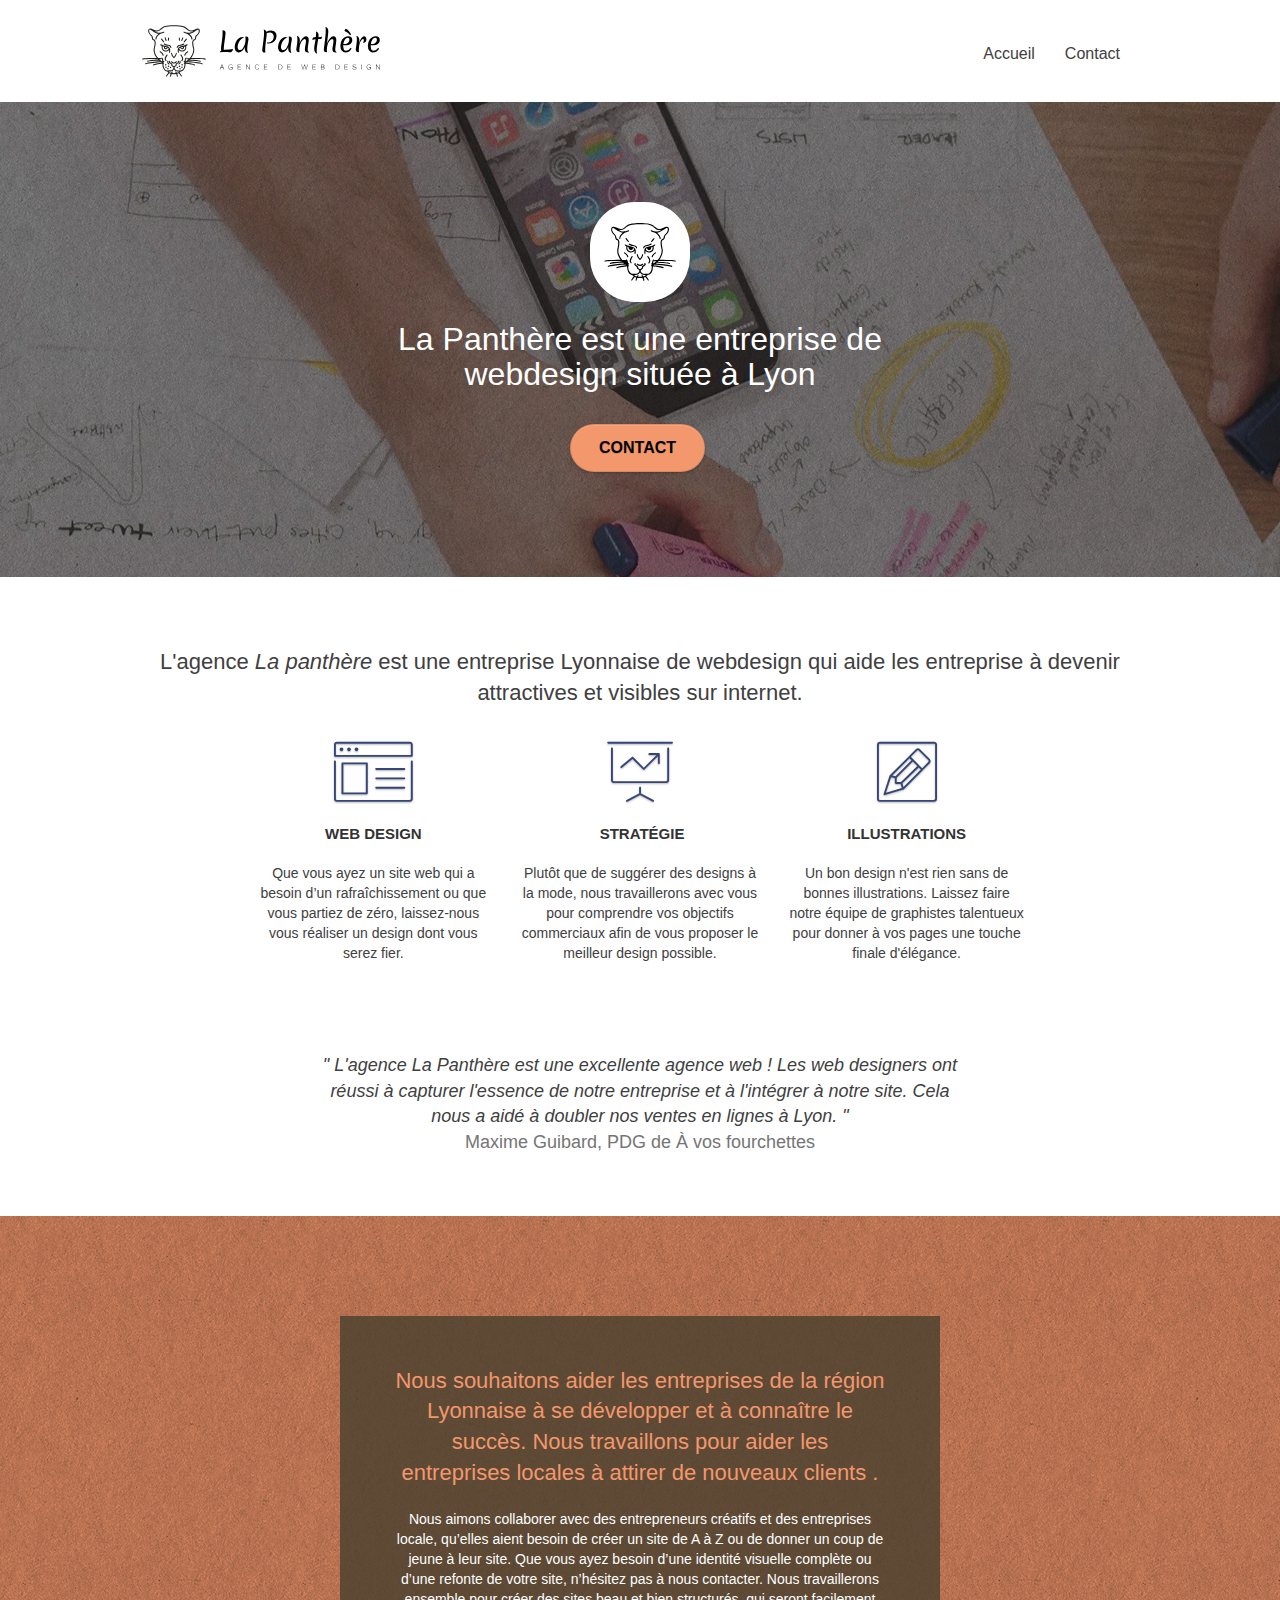
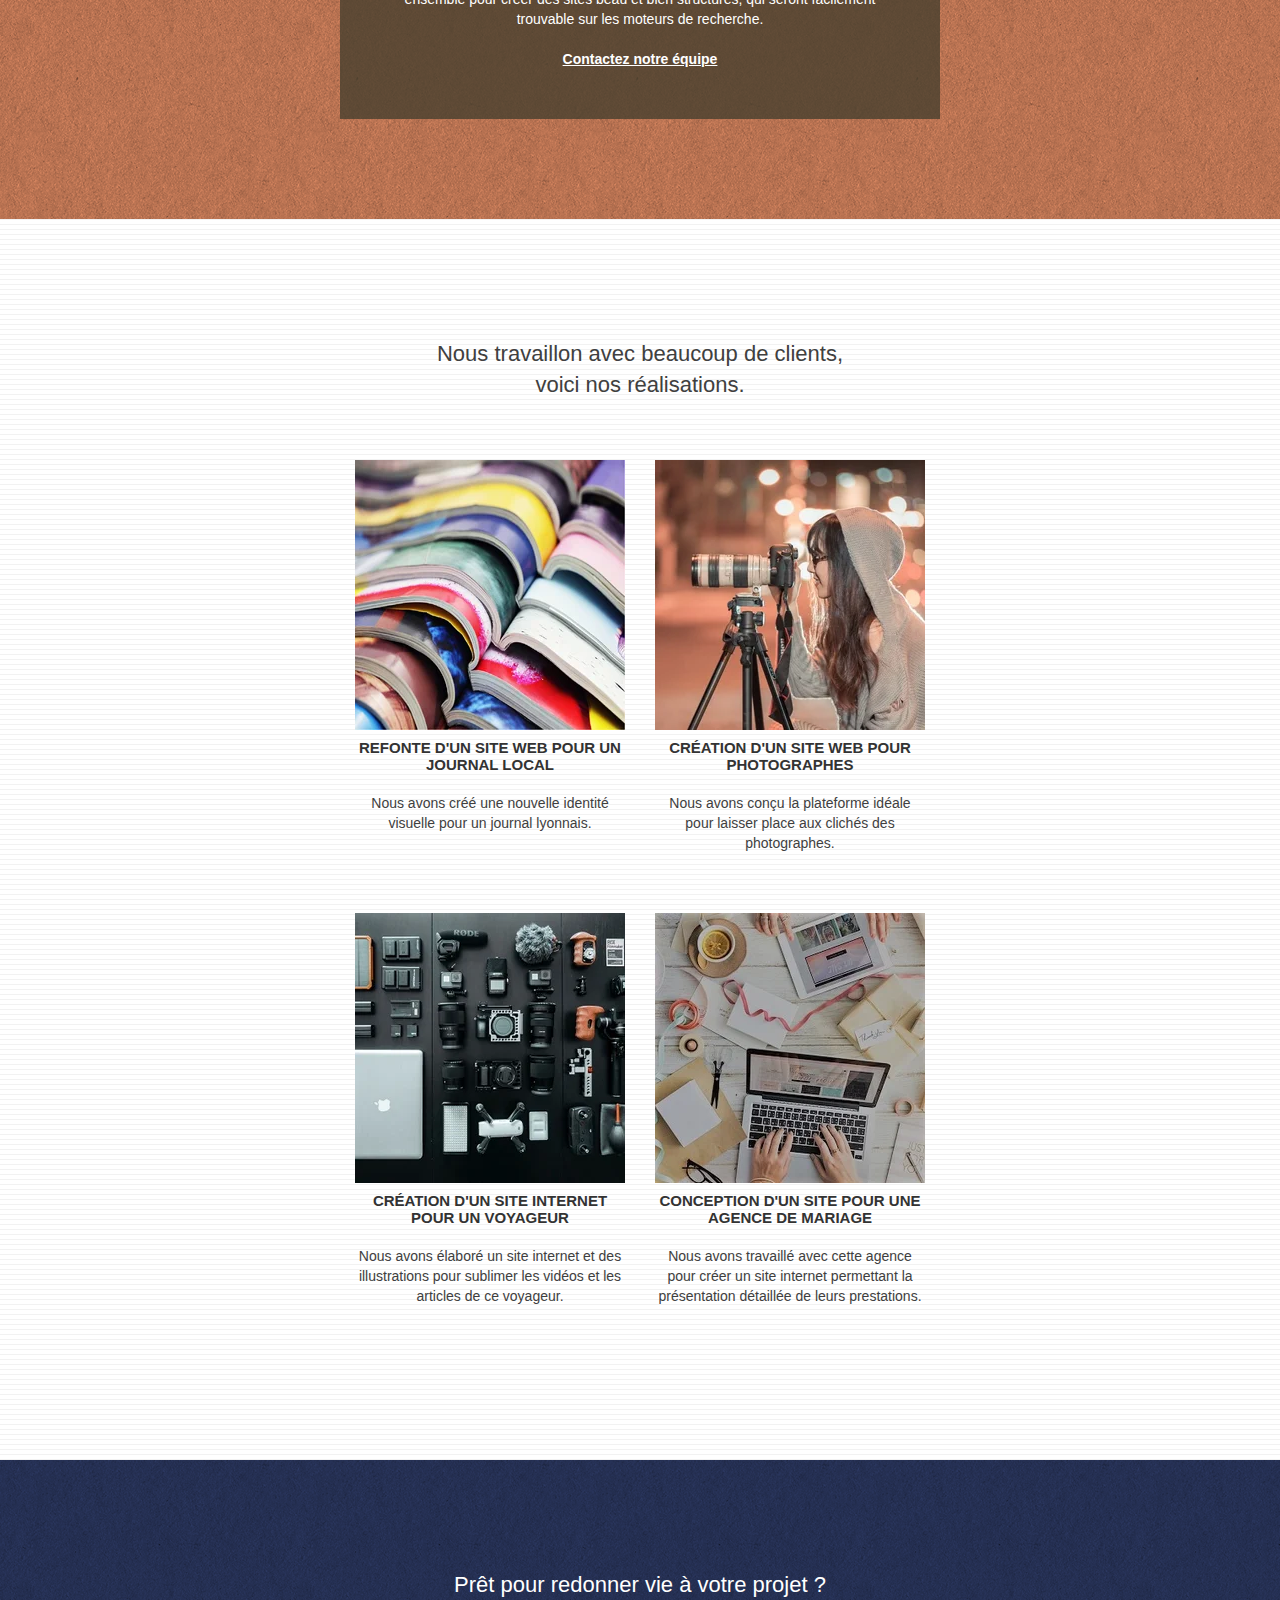
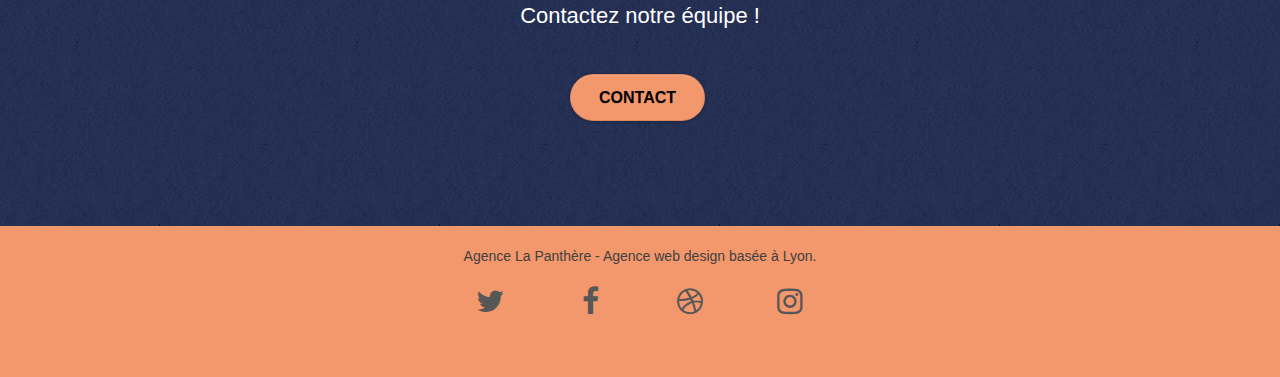
<file: index.html>
<!doctype html>
<html lang="fr">
<head>
    <meta charset="utf-8">
	<meta name="title" content="La Panthère, entreprise de web design basée à Lyon">
    <meta name="description" content="Nous donnons un aspect moderne et élégant à votre site, pour acroitre son attractivité">
    <meta name="viewport" content="width=device-width, initial-scale=1.0, viewport-fit=cover">
    <link rel="shortcut icon" type="image/png" href="favicon.jpg">
    
	<link rel="stylesheet" type="text/css" href="./css/bootstrap.css">
	<link rel="stylesheet" type="text/css" href="./css/font-awesome.css">
	<link rel="stylesheet" type="text/css" href="./css/et-line.css">
	<link rel="stylesheet" type="text/css" href="style.css">
	
    
	<script src="./js/jquery-2.1.0.js" defer></script>
	<script src="./js/bootstrap.js" defer></script>
	<script src="./js/blocs.js" defer></script>
	<script src="./js/jquery.touchSwipe.js" defer></script>
	<script src="./js/gmaps.js" defer></script>

    <title>La Panthère - Accueil</title>

    
<!-- Analytics -->
 
<!-- Analytics END -->
    
</head>
<body>
<!-- Principal conteneur -->
<div class="page-container">
    
<!-- bloc-0 -->
<header class="bloc bgc-white l-bloc " id="bloc-0">
	<div class="container bloc-sm">
		<nav class="navbar row">
			<div class="navbar-header">
				<a class="navbar-brand" href="index.html">
					<img src="img/agence-la-panthere.svg" alt="Logo agence La Panthère, agence de web design">
				</a>
				<button id="nav-toggle" type="button" class="ui-navbar-toggle navbar-toggle" data-toggle="collapse" data-target=".navbar-1">
					<span class="sr-only">Toggle navigation</span><span class="icon-bar"></span><span class="icon-bar"></span><span class="icon-bar"></span>
				</button>
			</div>
			<div class="collapse navbar-collapse navbar-1 special-dropdown-nav">
				<ul class="site-navigation nav navbar-nav">
					<li>
						<a href="index.html">Accueil</a>
					</li>
					<li>
						<a href="contact.html">Contact</a>
					</li>
				</ul>
			</div>
		</nav>
	</div>
</header>
<!-- bloc-0 END -->

<main>
	<!-- bloc-1-presentation -->
	<section class="bloc bgc-dark-slate-blue bg-banniere d-bloc bg-t-edge bloc-bg-texture texture-paper b-parallax" id="bloc-1-hero">
		<div class="container bloc-lg">
			<div class="row tight-width-whitespace">
				<div class="col-sm-12">
					<img src="img/logo.svg" class="center-block quasi-rond" width="100" alt="Logo agence La Panthère">
					<h1 class="text-center hero-bloc-text tc-white ">
						La Panthère est une entreprise de webdesign située à Lyon
					</h1>
					<div class="text-center">
						<a href="contact.html" class="btn btn-lg btn-clean btn-rd cta-hero btn-atomic-tangerine" id="cta-hero">Contact</a>
					</div>
				</div>
			</div>
		</div>
	</section>
	<!-- bloc-1-presentation END -->
	
	<!-- bloc-2-services -->
	<section class="bloc bgc-white l-bloc" id="bloc-2-services">
		<div class="container bloc-md">
			<div class="row">
					<h2 class="col-sm-12 text-center">
						L'agence <em>La panthère</em> est une entreprise Lyonnaise de webdesign qui aide les entreprise à devenir attractives et visibles sur internet.
					</h2>
			</div>
			<div class="row voffset-lg med-width-whitespace">
				<div class="col-sm-4">
					<div class="text-center">
						<span class="et-icon-browser sm-shadow icon-dark-slate-blue icons icon-lg"></span>
					</div>
					<h3 class="mg-md text-center">
						Web design
					</h3>
					<p class="text-center ">
						Que vous ayez un site web qui a besoin d&rsquo;un rafraîchissement ou que vous partiez de zéro, laissez-nous vous réaliser un design dont vous serez fier.
					</p>
				</div>
				<div class="col-sm-4">
					<div class="text-center">
						<span class="et-icon-presentation sm-shadow icon-dark-slate-blue icons icon-lg"></span>
					</div>
					<h3 class="mg-md text-center">
						&nbsp;Stratégie
					</h3>
					<p class="text-center ">
						Plutôt que de suggérer des designs à la mode, nous travaillerons avec vous pour comprendre vos objectifs commerciaux afin de vous proposer le meilleur design possible.<br>
					</p>
				</div>
				<div class="col-sm-4">
					<div class="text-center">
						<span class="et-icon-edit sm-shadow icon-dark-slate-blue icons icon-lg"></span>
					</div>
					<h3 class="mg-md text-center">
						Illustrations
					</h3>
					<p class="text-center ">
						Un bon design n'est rien sans de bonnes illustrations. Laissez faire notre équipe de graphistes talentueux pour donner à vos pages une touche finale d'élégance.
					</p>
				</div>
			</div>
			<div class="row voffset-lg voffset">
				<p class="col-xs-12 col-md-8 col-md-offset-2 text-center citation">
					<cite>
						L'agence La Panthère est une excellente agence web ! Les web designers ont réussi à capturer l'essence de notre entreprise et à l'intégrer à notre site. Cela nous a aidé à doubler nos ventes en lignes à Lyon.
					</cite><br>
					<span class="auteur">Maxime Guibard, PDG de À vos fourchettes</span>
				</p>
			</div>
		</div>
	</section>
	<!-- bloc-2-services END -->
	
	<!-- bloc-3-what-i-do -->
	<section class="bloc tc-white bgc-atomic-tangerine bg-presentation d-bloc bloc-bg-texture texture-paper b-parallax" id="bloc-3-what-i-do">
		<div class="container bloc-lg">
			<div class="row tight-width-whitespace black-background">
				<div class="col-sm-12">
					<h2 class="mg-md text-center tc-orange">
						Nous souhaitons aider les entreprises de la région Lyonnaise à se développer et à connaître le succès. Nous travaillons pour aider les entreprises locales à attirer de nouveaux clients .<br>
					</h2>
					<p class="text-center white">
						Nous aimons collaborer avec des entrepreneurs créatifs et des entreprises locale, qu’elles aient besoin de créer un site de A à Z ou de donner un coup de jeune à leur site. Que vous ayez besoin d’une identité visuelle complète ou d’une refonte de votre site, n’hésitez pas à nous contacter. Nous travaillerons ensemble pour créer des sites beau et bien structurés, qui seront facilement trouvable sur les moteurs de recherche. <br><br><a class="ltc-white bold-link" href="contact.html">Contactez notre équipe</a><br>
					</p>
				</div>
			</div>
		</div>
	</section>
	<!-- bloc-3-what-i-do END -->
	
	<!-- bloc-4-portfolio -->
	<section class="bloc bgc-white bg-lines-h2-bg bg-repeat l-bloc" id="bloc-4-portfolio">
		<div class="container bloc-lg">
			<div class="row">
				<h2 class="col-sm-12 text-center">Nous travaillon avec beaucoup de clients,<br>voici nos réalisations.</h2>
			</div>
			<div class="row tight-width-whitespace portfolio-row">
				<div class="col-sm-6">
					<a href="#" data-lightbox="img/1.webp" data-gallery-id="gallery-1" data-caption="Refonte d'un site web pour un journal local" data-frame="snapshot-lb" class="img-responsive">
						<img src="img/1-small.webp" alt="plein de livre en papier glacé ouverts les uns sur les autres">
					</a>
					<h3 class="mg-md text-center">
						Refonte d'un site web pour un journal local
					</h3>
					<p class="text-center">
						Nous avons créé une nouvelle identité visuelle pour un journal lyonnais.
					</p>
				</div>
				<div class="col-sm-6">
					<a href="#" data-lightbox="img/2.webp" data-gallery-id="gallery-1" data-caption="Création d'un site web pour photographes" data-frame="snapshot-lb" class="img-responsive">
						<img src="img/2-small.webp" alt="une photographe prenant une photo avec un long objectif sur trépied">
					</a>
					<h3 class="mg-md text-center">
						Création d'un site web pour photographes
					</h3>
					<p class="text-center">
						Nous avons conçu la plateforme idéale pour laisser place aux clichés des photographes.
					</p>
				</div>
			</div>
			<div class="row tight-width-whitespace portfolio-row">
				<div class="col-sm-6">
					<a href="#" data-lightbox="img/3.webp" data-gallery-id="gallery-1" data-caption="Création d'un site internet pour un voyageur" data-frame="snapshot-lb" class="img-responsive">
						<img src="img/3-small.webp" alt="beaucoup de matériels éléctronique bien rangés sur une table vue d'au-dessus">
					</a>
					<h3 class="mg-md text-center">
						Création d'un site internet pour un voyageur
					</h3>
					<p class="text-center">
						Nous avons élaboré un site internet et des illustrations pour sublimer les vidéos et les articles de ce voyageur.
					</p>
				</div>
				<div class="col-sm-6">
					<a href="#" data-lightbox="img/4.webp" data-gallery-id="gallery-1" data-caption="Conception d'un site pour une agence de mariage" data-frame="snapshot-lb" class="img-responsive">
						<img src="img/4-small.webp" alt="vue d'au-dessus d'un burreau">
					</a>
					<h3 class="mg-md text-center">
						Conception d'un site pour une agence de mariage
					</h3>
					<p class="text-center">
						Nous avons travaillé avec cette agence pour créer un site internet permettant la présentation détaillée de leurs prestations.
					</p>
				</div>
			</div>
		</div>
	</section>
	<!-- bloc-4-portfolio END -->
	
	<!-- bloc-5-cta -->
	<section class="bloc bgc-dark-slate-blue bg-banniere d-bloc bloc-bg-texture texture-paper b-parallax" id="bloc-5-cta">
		<div class="container bloc-lg">
			<div class="row">
				<h2 class="mg-md text-center tc-white">
					Prêt pour redonner vie à votre projet ?<br>Contactez notre équipe !
				</h2>
				<div class="col-sm-12 text-center">
					<a href="contact.html" class="btn btn-atomic-tangerine btn-clean btn-rd btn-lg cta-hero">Contact</a>
				</div>
			</div>
		</div>
	</section>
	<!-- bloc-5-cta END -->
</main>

<!-- Footer - bloc-8 -->
<footer class="bloc bgc-atomic-tangerine d-bloc" id="bloc-8">
	<div class="container bloc-sm">
		<div class="row">
			<div class="col-sm-12">
				<p class="text-center">
					Agence La Panthère - Agence web design basée à Lyon.<br>
				</p>
				<div class="row row-no-gutters social">
					<div class="col-sm-3">
						<div class="text-center">
							<a class="social" href="#" aria-label="twitter"><span class="fa fa-twitter icon-md"></span></a>
						</div>
					</div>
					<div class="col-sm-3">
						<div class="text-center">
							<a class="social" href="#" aria-label="facebook"><span class="fa fa-facebook icon-md"></span></a>
						</div>
					</div>
					<div class="col-sm-3">
						<div class="text-center">
							<a class="social" href="#" aria-label="dribbble"><span class="fa fa-dribbble icon-md"></span></a>
						</div>
					</div>
					<div class="col-sm-3">
						<div class="text-center">
							<a class="social" href="#" aria-label="instagram"><span class="fa fa-instagram icon-md"></span></a>
						</div>
					</div>
				</div>
			</div>
		</div>
	</div>
</footer>
<!-- Footer - bloc-8 END -->

</div>
<!-- Principal conteneur END -->
    

</body>
</html>
</file>
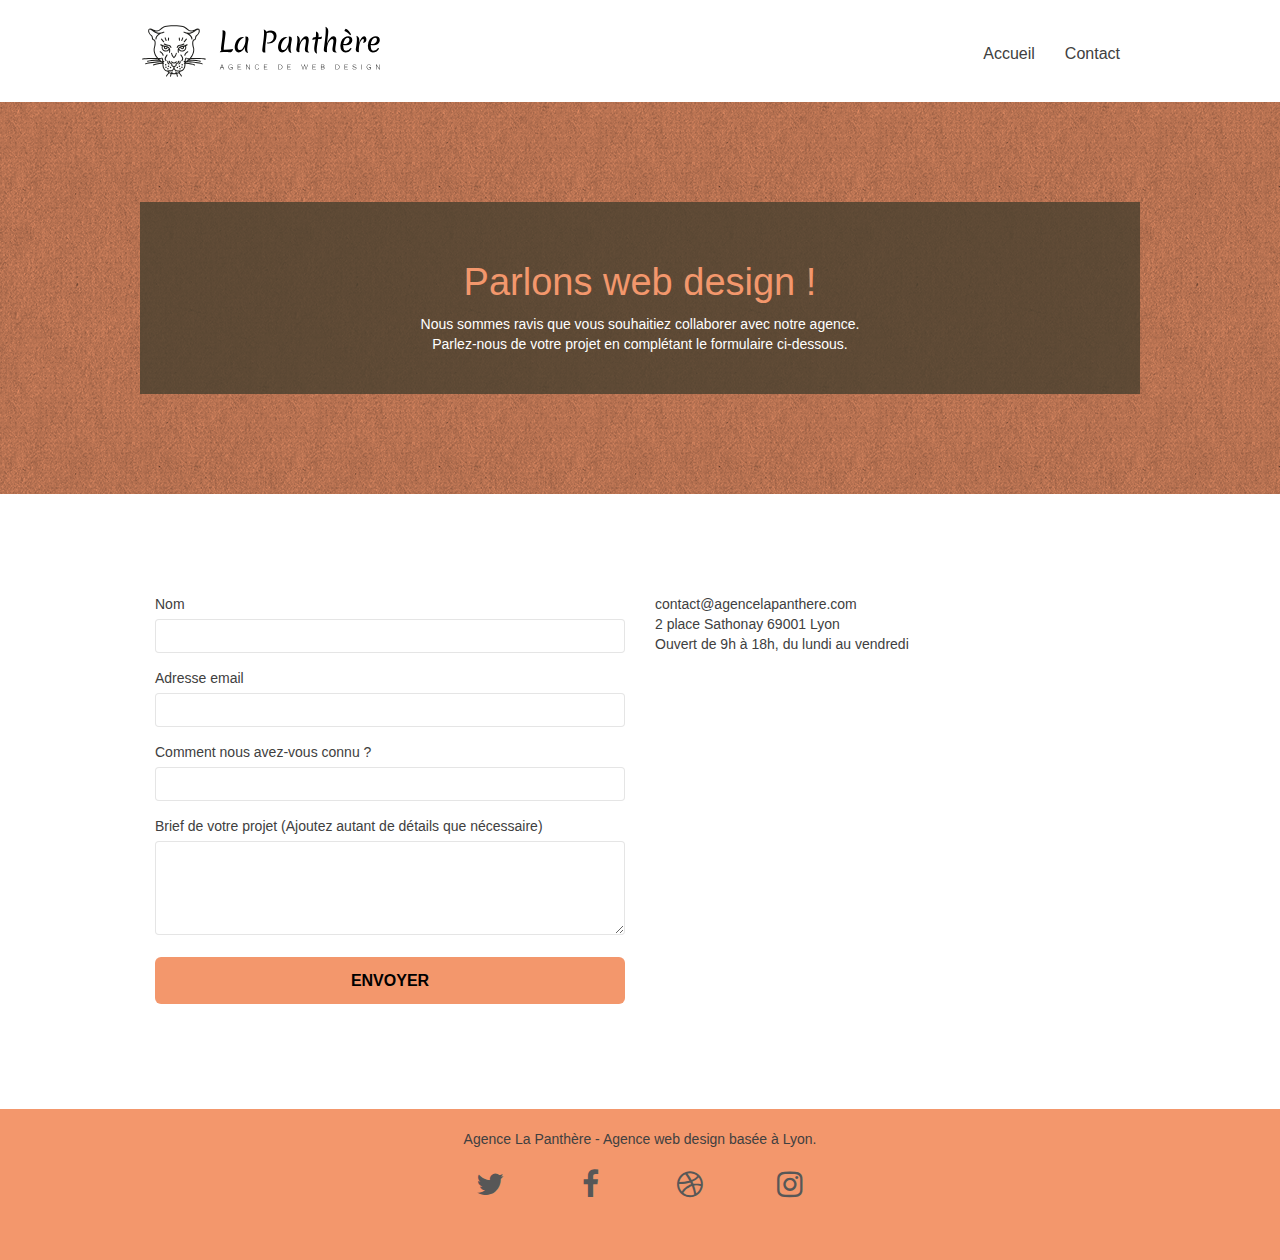
<file: contact.html>
<!doctype html>
<html lang="fr">
<head>
    <meta charset="utf-8">
	<meta name="title" content="La Panthère, entreprise de web design basée à Lyon">
    <meta name="description" content="Nous donnons un aspect moderne et élégant à votre site, pour acroitre son attractivité">
    <meta name="viewport" content="width=device-width, initial-scale=1.0, viewport-fit=cover">
    <link rel="shortcut icon" type="image/png" href="favicon.jpg">
    
	<link rel="stylesheet" type="text/css" href="./css/bootstrap.css">
	<link rel="stylesheet" type="text/css" href="./css/font-awesome.css">
	<link rel="stylesheet" type="text/css" href="./css/et-line.css">
	<link rel="stylesheet" type="text/css" href="style.css">
	
    
	<script src="./js/jquery-2.1.0.js" defer></script>
	<script src="./js/bootstrap.js" defer></script>
	<!-- <script src="./js/blocs.js" defer></script> -->
	<script src="./js/jqBootstrapValidation.js" defer></script>
	<script src="./js/formHandler.js" defer></script>

    <title>La Panthère - Contact</title>

    
<!-- Analytics -->
 
<!-- Analytics END -->
    
</head>
<body>
<!-- Principal conteneur -->
<div class="page-container">
    
<!-- bloc-0 -->
<header class="bloc bgc-white l-bloc " id="bloc-0">
	<div class="container bloc-sm">
		<nav class="navbar row">
			<div class="navbar-header">
				<a class="navbar-brand" href="index.html">
					<img src="img/agence-la-panthere.svg" alt="Logo agence La Panthère, agence de web design">
				</a>
				<button id="nav-toggle" type="button" class="ui-navbar-toggle navbar-toggle" data-toggle="collapse" data-target=".navbar-1">
					<span class="sr-only">Toggle navigation</span><span class="icon-bar"></span><span class="icon-bar"></span><span class="icon-bar"></span>
				</button>
			</div>
			<div class="collapse navbar-collapse navbar-1 special-dropdown-nav">
				<ul class="site-navigation nav navbar-nav">
					<li>
						<a href="index.html">Accueil</a>
					</li>
					<li>
						<a href="contact.html">Contact</a>
					</li>
				</ul>
			</div>
		</nav>
	</div>
</header>
<!-- bloc-0 END -->

<main>
	
	<!-- bloc-6 -->
	<section class="bloc bg-dots-bg bg-repeat bgc-atomic-tangerine d-bloc bloc-bg-texture texture-paper" id="bloc-6">
		<div class="container bloc-lg">
			<div class="row  black-background">
				<div class="col-sm-12">
					<h1 class="text-center hero-bloc-text tc-orange">
						Parlons web design !
					</h1>
					<p class="text-center mg-lg tc-white tight-width-whitespace">
						Nous sommes ravis que vous souhaitiez collaborer avec notre agence.<br>
						Parlez-nous de votre projet en complétant le formulaire ci-dessous.
					</p>
				</div>
			</div>
		</div>
	</section>
	<!-- bloc-6 END -->
	
	<!-- bloc-7 -->
	<div class="bloc bgc-white l-bloc" id="bloc-7">
		<div class="container bloc-lg">
			<div class="row">
				<div class="col-sm-6">
					<form id="form_1" novalidate>
						<div class="form-group">
							<label for="name">
								Nom
							</label>
							<input id="name" class="form-control" required>
						</div>
						<div class="form-group">
							<label for="email">
								Adresse email
							</label>
							<input id="email" class="form-control" type="email" required>
						</div>
						<div class="form-group">
							<label for="conu">
								Comment nous avez-vous connu ?
							</label>
							<input class="form-control" required id="conu">
						</div>
						<div class="form-group">
							<label for="message">
								Brief de votre projet (Ajoutez autant de détails que nécessaire)<br>
							</label>
							<textarea id="message" class="form-control" rows="4" cols="50" required></textarea>
						</div>
						<button class="bloc-button btn btn-lg btn-block cta-hero btn-atomic-tangerine" type="submit">
							Envoyer
						</button>
					</form>
				</div>
				<div class="col-sm-6">
					<p>
						contact@agencelapanthere.com<br>2 place Sathonay 69001 Lyon<br>Ouvert de 9h à 18h, du lundi au vendredi
					</p>
				</div>
			</div>
		</div>
	</div>
	<!-- bloc-7 END -->
	
	<!-- ScrollToTop Button -->
	<a class="bloc-button btn btn-d scrollToTop" onclick="scrollToTarget('1')"><span class="fa fa-chevron-up"></span></a>
	<!-- ScrollToTop Button END-->
	
</main>

<!-- Footer - bloc-8 -->
<footer class="bloc bgc-atomic-tangerine d-bloc" id="bloc-8">
	<div class="container bloc-sm">
		<div class="row">
			<div class="col-sm-12">
				<p class="text-center">
					Agence La Panthère - Agence web design basée à Lyon.<br>
				</p>
				<div class="row row-no-gutters social">
					<div class="col-sm-3">
						<div class="text-center">
							<a class="social" href="#" aria-label="twitter"><span class="fa fa-twitter icon-md"></span></a>
						</div>
					</div>
					<div class="col-sm-3">
						<div class="text-center">
							<a class="social" href="#" aria-label="facebook"><span class="fa fa-facebook icon-md"></span></a>
						</div>
					</div>
					<div class="col-sm-3">
						<div class="text-center">
							<a class="social" href="#" aria-label="dribbble"><span class="fa fa-dribbble icon-md"></span></a>
						</div>
					</div>
					<div class="col-sm-3">
						<div class="text-center">
							<a class="social" href="#" aria-label="instagram"><span class="fa fa-instagram icon-md"></span></a>
						</div>
					</div>
				</div>
			</div>
		</div>
	</div>
</footer>
<!-- Footer - bloc-8 END -->

</div>
<!-- Principal conteneur END -->
    

</body>
</html>
</file>
<file: css/et-line.css>
@font-face {
    font-family: et-line;
    src: url(../fonts/et-line.eot);
    src: url(../fonts/et-line.eot?#iefix) format('embedded-opentype'), url(../fonts/et-line.woff) format('woff'), url(../fonts/et-line.ttf) format('truetype'), url(../fonts/et-line.svg#et-line) format('svg');
    font-weight: 400;
    font-style: normal
}

.et-icon-adjustments,
.et-icon-alarmclock,
.et-icon-anchor,
.et-icon-aperture,
.et-icon-attachment,
.et-icon-bargraph,
.et-icon-basket,
.et-icon-beaker,
.et-icon-bike,
.et-icon-book-open,
.et-icon-briefcase,
.et-icon-browser,
.et-icon-calendar,
.et-icon-camera,
.et-icon-caution,
.et-icon-chat,
.et-icon-circle-compass,
.et-icon-clipboard,
.et-icon-clock,
.et-icon-cloud,
.et-icon-compass,
.et-icon-desktop,
.et-icon-dial,
.et-icon-document,
.et-icon-documents,
.et-icon-download,
.et-icon-dribbble,
.et-icon-edit,
.et-icon-envelope,
.et-icon-expand,
.et-icon-facebook,
.et-icon-flag,
.et-icon-focus,
.et-icon-gears,
.et-icon-genius,
.et-icon-gift,
.et-icon-global,
.et-icon-globe,
.et-icon-googleplus,
.et-icon-grid,
.et-icon-happy,
.et-icon-hazardous,
.et-icon-heart,
.et-icon-hotairballoon,
.et-icon-hourglass,
.et-icon-key,
.et-icon-laptop,
.et-icon-layers,
.et-icon-lifesaver,
.et-icon-lightbulb,
.et-icon-linegraph,
.et-icon-linkedin,
.et-icon-lock,
.et-icon-magnifying-glass,
.et-icon-map,
.et-icon-map-pin,
.et-icon-megaphone,
.et-icon-mic,
.et-icon-mobile,
.et-icon-newspaper,
.et-icon-notebook,
.et-icon-paintbrush,
.et-icon-paperclip,
.et-icon-pencil,
.et-icon-phone,
.et-icon-picture,
.et-icon-pictures,
.et-icon-piechart,
.et-icon-presentation,
.et-icon-pricetags,
.et-icon-printer,
.et-icon-profile-female,
.et-icon-profile-male,
.et-icon-puzzle,
.et-icon-quote,
.et-icon-recycle,
.et-icon-refresh,
.et-icon-ribbon,
.et-icon-rss,
.et-icon-sad,
.et-icon-scissors,
.et-icon-scope,
.et-icon-search,
.et-icon-shield,
.et-icon-speedometer,
.et-icon-strategy,
.et-icon-streetsign,
.et-icon-tablet,
.et-icon-target,
.et-icon-telescope,
.et-icon-toolbox,
.et-icon-tools,
.et-icon-tools-2,
.et-icon-trophy,
.et-icon-tumblr,
.et-icon-twitter,
.et-icon-upload,
.et-icon-video,
.et-icon-wallet,
.et-icon-wine {
    font-family: et-line;
    speak: none;
    font-style: normal;
    font-weight: 400;
    font-variant: normal;
    text-transform: none;
    line-height: 1;
    -webkit-font-smoothing: antialiased;
    -moz-osx-font-smoothing: grayscale;
    display: inline-block
}

.et-icon-mobile:before {
    content: "\e000"
}

.et-icon-laptop:before {
    content: "\e001"
}

.et-icon-desktop:before {
    content: "\e002"
}

.et-icon-tablet:before {
    content: "\e003"
}

.et-icon-phone:before {
    content: "\e004"
}

.et-icon-document:before {
    content: "\e005"
}

.et-icon-documents:before {
    content: "\e006"
}

.et-icon-search:before {
    content: "\e007"
}

.et-icon-clipboard:before {
    content: "\e008"
}

.et-icon-newspaper:before {
    content: "\e009"
}

.et-icon-notebook:before {
    content: "\e00a"
}

.et-icon-book-open:before {
    content: "\e00b"
}

.et-icon-browser:before {
    content: "\e00c"
}

.et-icon-calendar:before {
    content: "\e00d"
}

.et-icon-presentation:before {
    content: "\e00e"
}

.et-icon-picture:before {
    content: "\e00f"
}

.et-icon-pictures:before {
    content: "\e010"
}

.et-icon-video:before {
    content: "\e011"
}

.et-icon-camera:before {
    content: "\e012"
}

.et-icon-printer:before {
    content: "\e013"
}

.et-icon-toolbox:before {
    content: "\e014"
}

.et-icon-briefcase:before {
    content: "\e015"
}

.et-icon-wallet:before {
    content: "\e016"
}

.et-icon-gift:before {
    content: "\e017"
}

.et-icon-bargraph:before {
    content: "\e018"
}

.et-icon-grid:before {
    content: "\e019"
}

.et-icon-expand:before {
    content: "\e01a"
}

.et-icon-focus:before {
    content: "\e01b"
}

.et-icon-edit:before {
    content: "\e01c"
}

.et-icon-adjustments:before {
    content: "\e01d"
}

.et-icon-ribbon:before {
    content: "\e01e"
}

.et-icon-hourglass:before {
    content: "\e01f"
}

.et-icon-lock:before {
    content: "\e020"
}

.et-icon-megaphone:before {
    content: "\e021"
}

.et-icon-shield:before {
    content: "\e022"
}

.et-icon-trophy:before {
    content: "\e023"
}

.et-icon-flag:before {
    content: "\e024"
}

.et-icon-map:before {
    content: "\e025"
}

.et-icon-puzzle:before {
    content: "\e026"
}

.et-icon-basket:before {
    content: "\e027"
}

.et-icon-envelope:before {
    content: "\e028"
}

.et-icon-streetsign:before {
    content: "\e029"
}

.et-icon-telescope:before {
    content: "\e02a"
}

.et-icon-gears:before {
    content: "\e02b"
}

.et-icon-key:before {
    content: "\e02c"
}

.et-icon-paperclip:before {
    content: "\e02d"
}

.et-icon-attachment:before {
    content: "\e02e"
}

.et-icon-pricetags:before {
    content: "\e02f"
}

.et-icon-lightbulb:before {
    content: "\e030"
}

.et-icon-layers:before {
    content: "\e031"
}

.et-icon-pencil:before {
    content: "\e032"
}

.et-icon-tools:before {
    content: "\e033"
}

.et-icon-tools-2:before {
    content: "\e034"
}

.et-icon-scissors:before {
    content: "\e035"
}

.et-icon-paintbrush:before {
    content: "\e036"
}

.et-icon-magnifying-glass:before {
    content: "\e037"
}

.et-icon-circle-compass:before {
    content: "\e038"
}

.et-icon-linegraph:before {
    content: "\e039"
}

.et-icon-mic:before {
    content: "\e03a"
}

.et-icon-strategy:before {
    content: "\e03b"
}

.et-icon-beaker:before {
    content: "\e03c"
}

.et-icon-caution:before {
    content: "\e03d"
}

.et-icon-recycle:before {
    content: "\e03e"
}

.et-icon-anchor:before {
    content: "\e03f"
}

.et-icon-profile-male:before {
    content: "\e040"
}

.et-icon-profile-female:before {
    content: "\e041"
}

.et-icon-bike:before {
    content: "\e042"
}

.et-icon-wine:before {
    content: "\e043"
}

.et-icon-hotairballoon:before {
    content: "\e044"
}

.et-icon-globe:before {
    content: "\e045"
}

.et-icon-genius:before {
    content: "\e046"
}

.et-icon-map-pin:before {
    content: "\e047"
}

.et-icon-dial:before {
    content: "\e048"
}

.et-icon-chat:before {
    content: "\e049"
}

.et-icon-heart:before {
    content: "\e04a"
}

.et-icon-cloud:before {
    content: "\e04b"
}

.et-icon-upload:before {
    content: "\e04c"
}

.et-icon-download:before {
    content: "\e04d"
}

.et-icon-target:before {
    content: "\e04e"
}

.et-icon-hazardous:before {
    content: "\e04f"
}

.et-icon-piechart:before {
    content: "\e050"
}

.et-icon-speedometer:before {
    content: "\e051"
}

.et-icon-global:before {
    content: "\e052"
}

.et-icon-compass:before {
    content: "\e053"
}

.et-icon-lifesaver:before {
    content: "\e054"
}

.et-icon-clock:before {
    content: "\e055"
}

.et-icon-aperture:before {
    content: "\e056"
}

.et-icon-quote:before {
    content: "\e057"
}

.et-icon-scope:before {
    content: "\e058"
}

.et-icon-alarmclock:before {
    content: "\e059"
}

.et-icon-refresh:before {
    content: "\e05a"
}

.et-icon-happy:before {
    content: "\e05b"
}

.et-icon-sad:before {
    content: "\e05c"
}

.et-icon-facebook:before {
    content: "\e05d"
}

.et-icon-twitter:before {
    content: "\e05e"
}

.et-icon-googleplus:before {
    content: "\e05f"
}

.et-icon-rss:before {
    content: "\e060"
}

.et-icon-tumblr:before {
    content: "\e061"
}

.et-icon-linkedin:before {
    content: "\e062"
}

.et-icon-dribbble:before {
    content: "\e063"
}
</file>
<file: style.css>
body {
    margin: 0;
    padding: 0;
    background: #FFF;
    overflow-x: hidden;
    -webkit-font-smoothing: antialiased;
    -moz-osx-font-smoothing: grayscale;
}

a,
button {
    transition: all .3s ease-in-out;
    outline: none!important;
}

a:hover {
    text-decoration: none;
    cursor: pointer;
}

#page-loading-blocs-notifaction {
    position: fixed;
    top: 0;
    bottom: 0;
    width: 100%;
    z-index: 100000;
    background: #FFFFFF url("img/pageload-spinner.gif") no-repeat center center;
}

.bloc {
    width: 100%;
    clear: both;
    background: 50% 50% no-repeat;
    padding: 0 50px;
    -webkit-background-size: cover;
    -moz-background-size: cover;
    -o-background-size: cover;
    background-size: cover;
    position: relative;
}

.bloc .container {
    padding-left: 0;
    padding-right: 0;
    position: relative;
}

.bloc-lg {
    padding: 100px 50px;
}

.bloc-md {
    padding: 50px;
}

.bloc-sm {
    padding: 20px 50px;
}

.bg-center,
.bg-l-edge,
.bg-r-edge,
.bg-t-edge,
.bg-b-edge,
.bg-tl-edge,
.bg-bl-edge,
.bg-tr-edge,
.bg-br-edge,
.bg-repeat {
    -webkit-background-size: auto!important;
    -moz-background-size: auto!important;
    -o-background-size: auto!important;
    background-size: auto!important;
}

.bg-repeat {
    background: repeat;
}

.bg-t-edge {
    background: top no-repeat;
}

.bloc-bg-texture::before {
    content: "";
    background-size: 2px 2px;
    position: absolute;
    top: 0;
    bottom: 0;
    left: 0;
    right: 0;
}

.texture-paper::before {
    background: url("img/texture-paper.webp");
    background-size: 280px 280px;
}

.b-parallax {
    background-attachment: fixed;
}

.d-bloc {
    color: rgba(255, 255, 255, .7);
}

.d-bloc button:hover {
    color: rgba(255, 255, 255, .9);
}

.d-bloc .icon-round,
.d-bloc .icon-square,
.d-bloc .icon-rounded,
.d-bloc .icon-semi-rounded-a,
.d-bloc .icon-semi-rounded-b {
    border-color: rgba(255, 255, 255, .9);
}

.d-bloc .divider-h span {
    border-color: rgba(255, 255, 255, .2);
}

.d-bloc .a-btn,
.d-bloc .navbar a,
.d-bloc .navbar-brand,
.d-bloc a .icon-sm,
.d-bloc a .icon-md,
.d-bloc a .icon-lg,
.d-bloc a .icon-xl,
.d-bloc h1 a,
.d-bloc h2 a,
.d-bloc h3 a,
.d-bloc h4 a,
.d-bloc h5 a,
.d-bloc h6 a,
.d-bloc p a{
    color: #575757;
}

.d-bloc .a-btn:hover,
.d-bloc .navbar a:hover,
.d-bloc .navbar-brand:hover,
.d-bloc a:hover .icon-sm,
.d-bloc a:hover .icon-md,
.d-bloc a:hover .icon-lg,
.d-bloc a:hover .icon-xl,
.d-bloc h1 a:hover,
.d-bloc h2 a:hover,
.d-bloc h3 a:hover,
.d-bloc h4 a:hover,
.d-bloc h5 a:hover,
.d-bloc h6 a:hover,
.d-bloc p a:hover {
    color: #000;
}

.d-bloc .navbar-toggle .icon-bar {
    background: rgba(255, 255, 255, 1);
}

.d-bloc .btn-wire,
.d-bloc .btn-wire:hover {
    color: rgba(255, 255, 255, 1);
    border-color: rgba(255, 255, 255, 1);
}

.d-bloc .panel {
    color: rgba(0, 0, 0, .5);
}

.d-bloc .panel button:hover {
    color: rgba(0, 0, 0, .7);
}

.d-bloc .panel icon {
    border-color: rgba(0, 0, 0, .7);
}

.d-bloc .panel .divider-h span {
    border-color: rgba(0, 0, 0, .1);
}

.d-bloc .panel .a-btn {
    color: rgba(0, 0, 0, .6);
}

.d-bloc .panel .a-btn:hover {
    color: rgba(0, 0, 0, 1);
}

.d-bloc .panel .btn-wire,
.d-bloc .panel .btn-wire:hover {
    color: rgba(0, 0, 0, .7);
    border-color: rgba(0, 0, 0, .3);
}

.d-bloc .panel,
.l-bloc {
    color: rgba(0, 0, 0, .5);
}

.d-bloc .panel button:hover,
.l-bloc button:hover {
    color: rgba(0, 0, 0, .7);
}

.l-bloc .icon-round,
.l-bloc .icon-square,
.l-bloc .icon-rounded,
.l-bloc .icon-semi-rounded-a,
.l-bloc .icon-semi-rounded-b {
    border-color: rgba(0, 0, 0, .7);
}

.d-bloc .panel .divider-h span,
.l-bloc .divider-h span {
    border-color: rgba(0, 0, 0, .1);
}

.d-bloc .panel .a-btn,
.l-bloc .a-btn,
.l-bloc .navbar a,
.l-bloc .navbar-brand,
.l-bloc a .icon-sm,
.l-bloc a .icon-md,
.l-bloc a .icon-lg,
.l-bloc a .icon-xl,
.l-bloc h1 a,
.l-bloc h2 a,
.l-bloc h3 a,
.l-bloc h4 a,
.l-bloc h5 a,
.l-bloc h6 a,
.l-bloc p a {
    color: rgba(0, 0, 0, .6);
}

.d-bloc .panel .a-btn:hover,
.l-bloc .a-btn:hover,
.l-bloc .navbar a:hover,
.l-bloc .navbar-brand:hover,
.l-bloc a:hover .icon-sm,
.l-bloc a:hover .icon-md,
.l-bloc a:hover .icon-lg,
.l-bloc a:hover .icon-xl,
.l-bloc h1 a:hover,
.l-bloc h2 a:hover,
.l-bloc h3 a:hover,
.l-bloc h4 a:hover,
.l-bloc h5 a:hover,
.l-bloc h6 a:hover,
.l-bloc p a:hover {
    color: rgba(0, 0, 0, 1);
}

.l-bloc .navbar-toggle .icon-bar {
    color: rgba(0, 0, 0, .6);
}

.d-bloc .panel .btn-wire,
.d-bloc .panel .btn-wire:hover,
.l-bloc .btn-wire,
.l-bloc .btn-wire:hover {
    color: rgba(0, 0, 0, .7);
    border-color: rgba(0, 0, 0, .3);
}

.voffset {
    margin-top: 30px;
}

.voffset-lg {
    margin-top: 80px;
}

.row-no-gutters {
    margin-right: 0;
    margin-left: 0;
}

.row.row-no-gutters > [class^="col-"],
.row.row-no-gutters > [class*=" col-"] {
    padding-right: 0;
    padding-left: 0;
}
.row {
    margin-right: 0;
    margin-left: 0;
    width: 100%;
}

#bloc-1-hero h1 {
    font-size: 32px;
}

.navbar {
    margin-bottom: 0;
    z-index: 1;
}

.navbar-brand {
    padding: 3px 15px;
    font-size: 25px;
    font-weight: normal;
    font-weight: 600;
    line-height: 44px;
    height: 60px;
    width: 300px;
    margin-left: -30px;
    display: flex;
    align-items: center;
}

.navbar-brand img {
    transform: scale(1.2);
}

.navbar-brand img[src$=svg] {
    min-width: 100px;
}

.nav-center .navbar-brand img {
    margin: 0;
}

.navbar .nav {
    padding-top: 2px;
    margin-right: -16px;
    float: right;
    z-index: 1;
}

.nav > li {
    float: left;
    margin-top: 4px;
    font-size: 16px;
}

.navbar-nav .open .dropdown-menu > li > a {
    text-align: inherit;
}

.nav > li a:hover,
.nav > li a:focus {
    background: transparent;
}

.navbar-toggle {
    margin: 10px 10px 0 0;
    border: 0px;
}

.navbar-toggle:hover {
    background: transparent!important;
}

.navbar-toggle .icon-bar {
    background-color: rgba(0, 0, 0, .5);
    width: 26px;
}

.nav-invert .navbar .nav {
    float: left;
}

.nav-invert .navbar-header,
.nav-invert .navbar-brand {
    float: right;
    position: relative;
    z-index: 2;
}

@media (min-width: 768px) {
    .site-navigation {
        position: absolute;
        top: 50%;
        right: 20px;
        transform: translate(0, -50%);
        -webkit-transform: translateY(-50%);
    }
    .nav > li .dropdown-menu a,
    .nav > li .dropdown-menu a:hover {
        color: #484848;
    }
    .nav-invert .site-navigation {
        left: 0;
        right: 0;
    }
    .nav-center {
        text-align: center;
    }
    .nav-center .navbar-header {
        width: 100%;
    }
    .nav-center .navbar-header,
    .nav-center .navbar-brand,
    .nav-center .nav > li {
        float: none;
        display: inline-block;
    }
    .nav-center .site-navigation {
        position: relative;
        width: 100%;
        right: 0;
        margin-right: 0px;
        margin-top: 20px;
    }
    .nav-center.mini-nav .navbar-toggle {
        float: none;
        margin: 10px auto 0;
    }
}

.nav > li > .dropdown a {
    background: none!important;
    display: block;
    padding: 14px 15px;
}

nav .caret {
    margin: 0 5px;
}

.dropdown-menu .dropdown-menu {
    top: -8px;
    left: 100%;
}

.dropdown-menu .dropmenu-flow-right {
    top: 100%;
    left: 0;
    margin-left: -1px;
    border-top-left-radius: 0;
    border-top-right-radius: 0;
}

.dropdown-menu .dropdown span {
    border: 4px solid black;
    border-top-color: transparent;
    border-right-color: transparent;
    border-bottom-color: transparent;
    margin: 6px -5px 0 0!important;
    float: right;
}

.mg-md {
    margin-top: 10px;
    margin-bottom: 20px;
}

.mg-lg {
    margin-top: 10px;
    margin-bottom: 40px;
}

.btn {
    margin: 0 5px 5px 0;
}

.btn.pull-right {
    margin: 0 0 5px 5px;
}

.btn-d,
.btn-d:hover,
.btn-d:focus {
    color: #FFF;
    background: rgba(0, 0, 0, .3);
}

button {
    outline: none!important;
}

.btn-rd {
    border-radius: 40px;
}

.btn-clean {
    border: 1px solid rgba(0, 0, 0, .08);
    border-bottom-color: rgba(0, 0, 0, .1);
    text-shadow: 0 1px 0 rgba(0, 0, 1, .1);
    box-shadow: 0 1px 3px rgba(0, 0, 1, .25), inset 0 1px 0 0 rgba(255, 255, 255, .15);
}

.icon-md {
    font-size: 30px!important;
}

.icon-lg {
    font-size: 60px!important;
}

.sm-shadow {
    text-shadow: 0 1px 2px rgba(0, 0, 0, .3);
}

.panel-sq,
.panel-sq .panel-heading,
.panel-sq .panel-footer {
    border-radius: 0;
}

.panel-rd {
    border-radius: 30px;
}

.panel-rd .panel-heading {
    border-radius: 29px 29px 0 0;
}

.panel-rd .panel-footer {
    border-radius: 0 0 29px 29px;
}

.form-control {
    border-color: rgba(0, 0, 0, .1);
    box-shadow: none;
}

.scrollToTop {
    width: 40px;
    height: 40px;
    position: fixed;
    bottom: 20px;
    right: 20px;
    opacity: 0;
    z-index: 500;
    transition: all .3s ease-in-out;
}

.scrollToTop span {
    margin-top: 6px;
}

.showScrollTop {
    font-size: 14px;
    opacity: 1;
}

a[data-lightbox] {
    position: relative;
    display: block;
    text-align: center;
}

a[data-lightbox]:hover::before,
a[data-lightbox]:focus::before {
    content: "+";
    font-family: "HelveticaNeue-Light", "Helvetica Neue Light", "Helvetica Neue", Helvetica, Arial;
    font-size: 32px;
    width: 50px;
    height: 50px;
    border-radius: 50%;
    display: grid;
    place-items: center;
    background: rgba(0, 0, 0, .6);
    color: #FFF;
    font-weight: 100;
    z-index: 1;
    position: absolute;
    top: 50%;
    left:50%;
    transform: translate(-50%,-50%);
    -webkit-transform: translate(-50%, -50%);
}

a[data-lightbox]:hover img,
a[data-lightbox]:focus img {
    opacity: 0.6;
    -webkit-animation-fill-mode: none;
    animation-fill-mode: none;
}

#lightbox-modal {
    display: flex;
    align-items: center;
}

#lightbox-modal .modal-dialog {
    width: 90%;
    max-width: 900px;
    margin: 0 auto 0;
}

#lightbox-modal .modal-dialog img {
    max-height: 90vh;
    margin: 0 auto;
}

.lightbox-caption {
    padding: 20px;
    color: #FFF;
    background: rgba(0, 0, 0, .5);
    position: absolute;
    left: 15px;
    right: 15px;
    bottom: 5px;
}

.close-lightbox {
    color: #FFF;
    font-size: 30px;
    position: absolute;
    top: 20px;
    right: 20px;
    z-index: 20;
    background: rgba(0, 0, 0, .5);
    border: none;
    line-height: 30px;
    padding: 0 9px 5px;
    opacity: 0.3;
}

.close-lightbox:hover,
.next-lightbox:hover,
.prev-lightbox:hover {
    opacity: 1.0;
    color: #FFF;
}

.next-lightbox,
.prev-lightbox {
    font-size: 20px;
    color: rgba(255, 255, 255, .9);
    background: rgba(0, 0, 0, .5);
    transition: all .2s ease-in-out;
    position: absolute;
    top: 45%;
    z-index: 1;
    opacity: 0.4;
}

.next-lightbox {
    padding: 6px 8px 1px 13px;
    right: 25px;
}

.prev-lightbox {
    padding: 6px 13px 1px 10px;
    left: 25px;
}

.snapshot-lb .modal-body {
    padding-bottom: 45px;
}

.snapshot-lb .lightbox-caption {
    padding: 0;
    color: rgba(0, 0, 0, .5);
    background: none;
}

h1,
h2,
h3,
h4,
h5,
h6,
p,
label,
.btn,
a {
    font-family: "helvetica";
    font-weight: 400;
    color: #404040!important;
}

.container {
    max-width: 1000px;
}

.hero-bloc-text {
    font-size: 38px;
}

.hero-bloc-text-sub {
    font-size: 36px;
}

.statement-bloc-text {
    line-height: 26px;
    font-style: italic;
    font-size: 20px;
    text-align: center;
    font-weight: lighter;
    max-width: 520px;
    margin: auto auto auto auto;
}

.quasi-rond{
    background-color: #fff;
    border-radius: 45%;
}

p {
    font-size: 14px;
}
.citation{
    color:#000;
    font-size: 18px;
}
cite::before,
cite::after{
    content: '"';
}
cite + .auteur,
cite + br + .auteur{
    color: #757575;
}
.tight-width-whitespace {
    max-width: 600px;
    margin: auto auto auto auto;
}

.h1 {
    font-size: 20px;
    font-family: "Open Sans";
}

.cta-hero {
    margin-top: 22px;
    color: #FFFFFF!important;
    text-transform: uppercase;
    padding: 12px 28px 12px 28px;
    font-size: 16px;
    font-weight: 700;
}

.social {
    max-width: 400px;
    margin: 20px auto 40px auto;
}

h2 {
    font-size: 22px;
    line-height: 1.4em;
}

h3 {
    font-size: 15px;
    text-transform: uppercase;
    font-weight: 700;
    color: #333333!important;
}

.med-width-whitespace {
    max-width: 800px;
    margin: auto auto auto auto;
    box-shadow: 0px 0px 0px #000000;
}

h1 {
    color: #333333!important;
}

h4 {
    color: #333333!important;
}

.icons {
    margin-bottom: 14px;
    margin-top: 24px;
}

.white {
    color: #FFFFFF!important;
}

.portfolio-row {
    margin-bottom: 44px;
    margin-top: 50px;
}

.avatar {
    box-shadow: 0px 4px 9px rgba(0, 0, 0, 0.3);
}

.black-background {
    background-color: rgba(71, 64, 46, 0.8);
    padding: 40px 40px 40px 40px;
}

.bold-link {
    font-weight: 900;
    text-decoration: underline!important;
}

.bgc-white {
    background-color: #FFFFFF;
}

.bgc-dark-slate-blue {
    background-color: #313F6D;
}

.bgc-atomic-tangerine {
    background-color: #F3976C;
}

.tc-white {
    color: #fff!important;
}
.tc-orange{
    color: #F3976C!important;
}
.tc-black{
    color: #000!important;
}

.btn-atomic-tangerine {
    background: #F3976C;/* #EE6C2F;  */
    color:#000!important;/* #FFFFFF!important; */
    font-weight: bold;
}

.btn-atomic-tangerine:hover {
    background: #c27956!important;
    color: #FFFFFF!important;
}

.ltc-white {
    color: #FFFFFF!important;
}

.ltc-white:hover {
    color: #cccccc!important;
}

.ltc-atomic-tangerine {
    color: #F3976C!important;
}

.ltc-atomic-tangerine:hover {
    color: #c27956!important;
}

.icon-dark-slate-blue {
    color: #364577!important;
    border-color: #364577!important;
}

.bg-dots-bg {
    background-image: url("img/dots-bg.webp");
}

.bg-lines-h2-bg {
    background-image: url("img/lines-h2-bg.webp");
}

.bg-banniere {
    background-image: url("img/agence-la-panthere.webp");
}

.bg-presentation {
    background-image: url("img/image-de-presentation.webp");
}

footer *{
    color:black;
}

@media (max-width: 1024px) {
    .bloc {
        padding-left: 20px;
        padding-right: 20px;
    }
    .bloc.full-width-bloc,
    .bloc-tile-2.full-width-bloc .container,
    .bloc-tile-3.full-width-bloc .container,
    .bloc-tile-4.full-width-bloc .container {
        padding-left: 0;
        padding-right: 0;
    }
}

@media (max-width: 992px) and (min-width: 768px) {
    .navbar .nav {
        max-width: 80%
    }
    .nav-center.navbar .nav {
        max-width: 100%
    }
}

@media only screen and (min-width: 768px) and (max-width: 1024px) and (orientation: landscape) {
    .b-parallax {
        background-attachment: scroll;
    }
}

@media only screen and (min-width: 1024px) and (max-width: 1366px) and (-webkit-min-device-pixel-ratio: 1.5) {
    .b-parallax {
        background-attachment: scroll;
    }
}

@media (max-width: 991px) {
    .container {
        width: 100%;
    }
    .b-parallax {
        background-attachment: scroll;
    }
    .page-container,
    #hero-bloc {
        overflow-x: hidden;
        position: relative;
    }
    .bloc-group,
    .bloc-group .bloc {
        display: block;
        width: 100%;
    }
    .bloc-fill-screen .fill-bloc-top-edge,
    .bloc-fill-screen .fill-bloc-bottom-edge {
        padding: 0 20px;
    }
}

@media (max-width: 767px) {
    .page-container {
        overflow-x: hidden;
        position: relative;
    }
    /* h1,
    h2,
    h3,
    h4,
    h5,
    h6,
    p,
    #disqus_thread {
        padding-left: 10px!important;
        padding-right: 10px!important;
    } */
    .b-parallax {
        background-attachment: scroll;
    }
    .navbar .nav {
        padding-top: 0;
        border-top: 1px solid rgba(0, 0, 0, .2);
        float: none!important;
    }
    .navbar.row {
        margin-left: 0;
        margin-right: 0;
    }
    .site-navigation {
        position: inherit;
        transform: none;
        -webkit-transform: none;
        -ms-transform: none;
    }
    .nav > li {
        margin-top: 0;
        border-bottom: 1px solid rgba(0, 0, 0, .1);
        background: rgba(0, 0, 0, .05);
        text-align: left;
        padding-left: 15px;
        width: 100%;
    }
    .nav > li:hover {
        background: rgba(0, 0, 0, .08);
    }
    .dropdown .dropdown a .caret {
        float: none;
        margin: 5px 0 0 10px!important;
        border: 4px solid black;
        border-bottom-color: transparent;
        border-right-color: transparent;
        border-left-color: transparent;
    }
    #hero-bloc .navbar .nav {
        background: rgba(0, 0, 0, .8);
    }
    #hero-bloc .navbar .nav a {
        color: rgba(255, 255, 255, .6);
    }
    .hero {
        padding: 50px 0;
    }
    .hero-nav {
        left: -1px;
        right: -1px;
    }
    .navbar-collapse {
        padding: 0;
        overflow-x: hidden;
        -webkit-box-shadow: none;
        box-shadow: none;
    }
    .navbar-header {
        display: flex;
        justify-content: space-between;
        float: none;
        width: 100%;
    }
    .nav-invert .navbar-toggle {
        float: left;
        margin-left: 10px;
    }
    .bloc {
        padding-left: 0;
        padding-right: 0;
    }
    .bloc-xxl,
    .bloc-xl,
    .bloc-lg {
        padding: 40px 0;
    }
    .bloc-sm,
    .bloc-md {
        padding-left: 0;
        padding-right: 0;
    }
    .bloc-tile-2 .container,
    .bloc-tile-3 .container,
    .bloc-tile-4 .container,
    .bloc-fill-screen .fill-bloc-top-edge,
    .bloc-fill-screen .fill-bloc-bottom-edge {
        padding-left: 0;
        padding-right: 0;
    }
    .a-block {
        padding: 0 10px;
    }
    .btn-dwn {
        display: none;
    }
    .voffset {
        margin-top: 5px;
    }
    .voffset-md {
        margin-top: 20px;
    }
    .voffset-lg {
        margin-top: 30px;
    }
    form {
        padding: 5px;
    }
    .close-lightbox {
        display: inline-block;
    }
    .blocsapp-device-iphone5 {
        background-size: 216px 425px;
        padding-top: 60px;
        width: 216px;
        height: 425px;
    }
    .blocsapp-device-iphone5 img {
        width: 180px;
        height: 320px;
    }
    .img-responsive{
        text-align: center;
    }
}

@media (max-width: 400px) {
    .bloc {
        padding-left: 10px;
        padding-right: 10px;
    }
}

@media (max-width: 767px) {
    .bloc-mob-center-text {
        text-align: center;
    }
}

*:focus{
    outline: #00ff00 dotted 2px !important;
    outline-offset: 2px!important;
}
</file>
